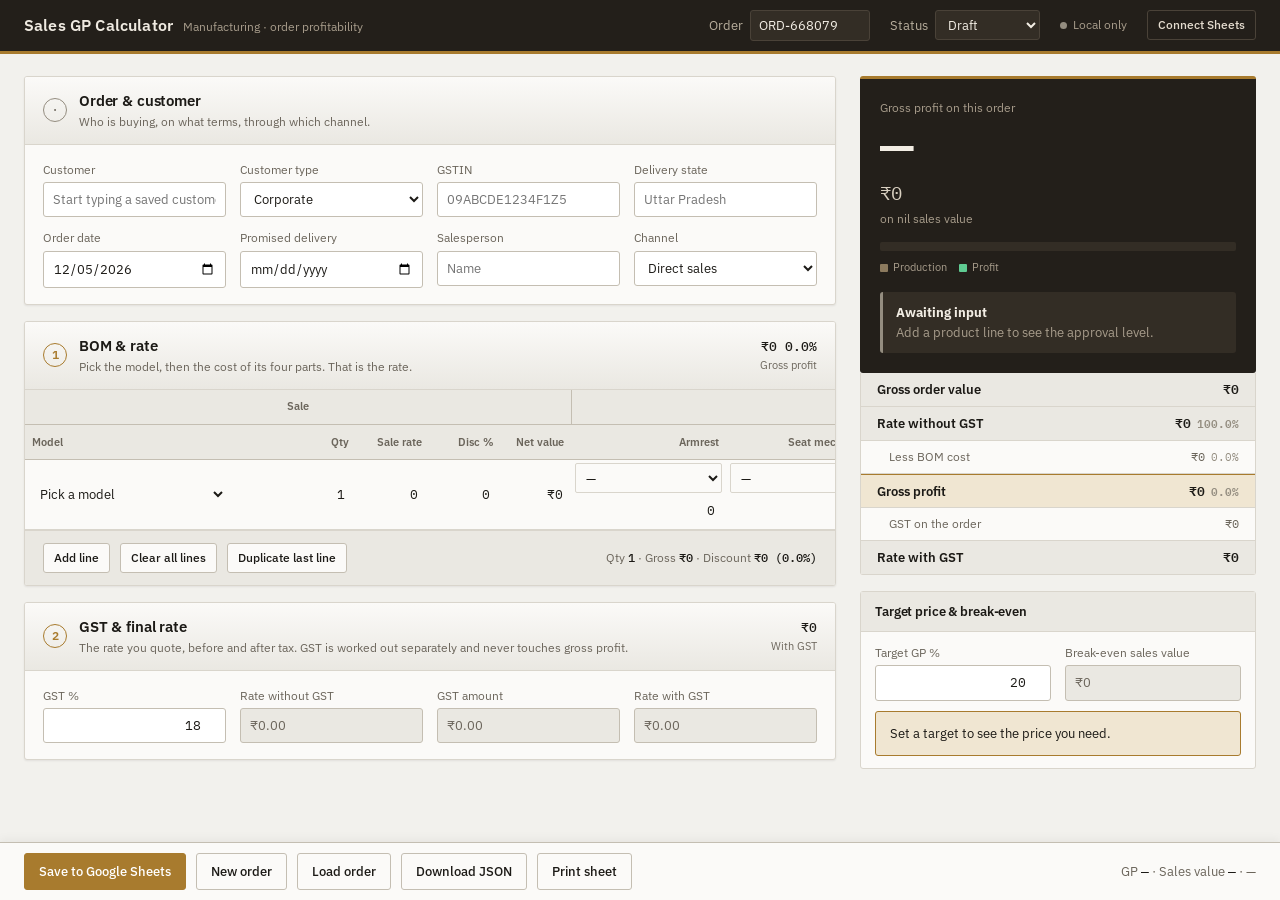
<file: index.html>
<!DOCTYPE html>
<html lang="en">
<head>
<meta charset="utf-8">
<meta name="viewport" content="width=device-width,initial-scale=1">
<title>Sales GP Calculator</title>
<meta name="description" content="Order-level gross profit calculator for furniture manufacturing.">
<link rel="preconnect" href="https://fonts.googleapis.com">
<link rel="preconnect" href="https://fonts.gstatic.com" crossorigin>
<link href="https://fonts.googleapis.com/css2?family=IBM+Plex+Mono:wght@400;500&family=IBM+Plex+Sans:wght@400;500;600&display=swap" rel="stylesheet">
<link rel="stylesheet" href="assets/styles.css?v=4">
</head>
<body>

<header class="masthead">
  <div class="masthead-in">
    <div class="brand">
      <h1>Sales GP Calculator</h1>
      <span id="brandCo">Manufacturing · order profitability</span>
    </div>
    <div class="mast-field">
      <span>Order</span>
      <input id="orderId" placeholder="ORD-0001" style="width:120px">
    </div>
    <div class="mast-field">
      <span>Status</span>
      <select id="orderStatus">
        <option>Draft</option><option>Quoted</option><option>Won</option>
        <option>Lost</option><option>Dispatched</option><option>Closed</option>
      </select>
    </div>
    <div class="conn"><span class="dot" id="connDot"></span><span id="connText">Local only</span></div>
    <button class="btn btn-ghost btn-sm" id="btnConnect">Connect Sheets</button>
  </div>
</header>

<main class="shell">

  <!-- ================= LEFT : the working form ================= -->
  <section>

    <!-- Order & customer -->
    <article class="level">
      <div class="level-head">
        <span class="level-no" style="border-color:var(--ink-3);color:var(--ink-2)">·</span>
        <div><h2>Order &amp; customer</h2><p>Who is buying, on what terms, through which channel.</p></div>
      </div>
      <div class="level-body">
        <div class="grid g4">
          <div class="f"><label for="custName">Customer</label>
            <input id="custName" list="dlCustomers" placeholder="Start typing a saved customer"></div>
          <div class="f"><label for="custType">Customer type</label>
            <select id="custType">
              <option>Corporate</option><option>Dealer</option><option>Retail</option>
              <option>Government / GeM</option><option>PSU</option><option>Export</option><option>Project / OEM</option>
            </select></div>
          <div class="f"><label for="custGstin">GSTIN</label><input id="custGstin" placeholder="09ABCDE1234F1Z5"></div>
          <div class="f"><label for="custState">Delivery state</label><input id="custState" placeholder="Uttar Pradesh"></div>
          <div class="f"><label for="orderDate">Order date</label><input type="date" id="orderDate"></div>
          <div class="f"><label for="deliveryDate">Promised delivery</label><input type="date" id="deliveryDate"></div>
          <div class="f"><label for="salesperson">Salesperson</label><input id="salesperson" placeholder="Name"></div>
          <div class="f"><label for="channel">Channel</label>
            <select id="channel">
              <option>Direct sales</option><option>Dealer network</option><option>GeM tender</option>
              <option>e-Tender</option><option>Marketplace</option><option>Referral</option>
            </select></div>
        </div>
      </div>
    </article>

    <!-- LEVEL 1 -->
    <article class="level">
      <div class="level-head">
        <span class="level-no">1</span>
        <div><h2>BOM &amp; rate</h2><p>Pick the model, then the cost of its four parts. That is the rate.</p></div>
        <div class="level-sum"><span id="sumL1">—</span><small>Gross profit</small></div>
      </div>
      <div class="level-body pad0">
        <div class="tbl-wrap">
          <table class="lines">
            <thead>
              <tr>
                <th colspan="5" class="grp" style="border-left:none">Sale</th>
                <th colspan="4" class="grp">Cost per unit</th>
                <th colspan="4" class="grp">Result</th>
                <th class="grp"></th>
              </tr>
              <tr>
                <th class="l">Model</th>
                <th>Qty</th><th>Sale rate</th><th>Disc %</th><th>Net value</th>
                <th>Armrest</th><th>Seat mechanism</th><th>Base</th><th>Wheels</th>
                <th>Unit cost</th><th>Total cost</th><th>Line GP</th><th>GP %</th>
                <th></th>
              </tr>
            </thead>
            <tbody id="lineBody"></tbody>
          </table>
        </div>
        <div class="lines-foot">
          <button class="btn btn-sm" id="btnAddLine">Add line</button>
          <button class="btn btn-sm" id="btnClearLines">Clear all lines</button>
          <button class="btn btn-sm" id="btnDuplicate">Duplicate last line</button>
          <span class="stat">Qty <b id="ftQty">0</b> · Gross <b id="ftGross">0</b> · Discount <b id="ftDisc">0</b></span>
        </div>
      </div>
    </article>

    <!-- LEVEL 2 -->
    <article class="level">
      <div class="level-head">
        <span class="level-no">2</span>
        <div><h2>GST &amp; final rate</h2><p>The rate you quote, before and after tax. GST is worked out separately and never touches gross profit.</p></div>
        <div class="level-sum"><span id="sumL2">—</span><small>With GST</small></div>
      </div>
      <div class="level-body">
        <div class="grid g4">
          <div class="f"><label for="gstPct">GST %</label><input type="number" id="gstPct" value="18" step="0.01"></div>
          <div class="f f-out"><label>Rate without GST</label><input id="outNoGst" readonly></div>
          <div class="f f-out"><label>GST amount</label><input id="outGst" readonly></div>
          <div class="f f-out"><label>Rate with GST</label><input id="outInvoice" readonly></div>
        </div>
      </div>
    </article>

  </section>

  <!-- ================= RIGHT : live margin panel ================= -->
  <aside class="panel">

    <div class="readout">
      <div class="cap">Gross profit on this order</div>
      <div class="gp-figure" id="gpPct">0.0%</div>
      <div class="gp-abs" id="gpAbs">₹0</div>
      <div class="gp-sub" id="gpSub">on nil sales value</div>

      <div class="fall" id="fall">
        <i style="background:#8C7A5E;width:100%"></i>
      </div>
      <div class="fall-key">
        <span><i style="background:#8C7A5E"></i>Production</span>
        <span><i style="background:#5FCB92"></i>Profit</span>
      </div>

      <div class="verdict" id="verdict">
        <b>Awaiting input</b><span>Add a product line to see the approval level.</span>
      </div>
    </div>

    <div class="ladder" id="ladder"></div>

    <div class="checks">
      <h3>Target price &amp; break-even</h3>
      <div style="padding:12px 14px">
        <div class="grid g2" style="margin-bottom:10px">
          <div class="f"><label for="targetGpPct">Target GP %</label><input type="number" id="targetGpPct" value="20" step="0.5"></div>
          <div class="f f-out"><label>Break-even sales value</label><input id="outBreakeven" readonly></div>
        </div>
        <div class="callout" id="solverNote">Set a target to see the price you need.</div>
      </div>
    </div>

  </aside>
</main>

<div class="actionbar">
  <button class="btn btn-primary" id="btnSave">Save to Google Sheets</button>
  <button class="btn" id="btnNew">New order</button>
  <button class="btn" id="btnLoad">Load order</button>
  <button class="btn" id="btnExport">Download JSON</button>
  <button class="btn" id="btnPrint">Print sheet</button>
  <span class="grow"><span class="live">GP <b id="barGp">—</b> · Sales value <b id="barNsv">—</b> · <span id="barVerdict">—</span></span></span>
</div>

<datalist id="dlCustomers"></datalist>
<div class="toast" id="toast"></div>

<script src="assets/engine.js?v=4"></script>
<script src="assets/config.js?v=4"></script>
<script src="assets/sheets.js?v=4"></script>
<script src="assets/app.js?v=4"></script>
</body>
</html>
</file>
<file: assets/styles.css>
/* ===== Sales GP Calculator — bark, paper, brass ========================== */
:root{
  --bark:#231F1A; --bark-2:#332D25; --bark-3:#4A4238;
  --surface:#F2F1ED; --card:#FBFAF8; --sunken:#EAE8E2;
  --rule:#D9D5CC; --rule-2:#C4BEB2;
  --ink:#1C1A16; --ink-2:#6B655B; --ink-3:#948D80;
  --brass:#A87B2E; --brass-lo:#F0E6D2; --brass-hi:#C79A45;
  --good:#1E7A4C; --good-bg:#E4F0E8;
  --watch:#B0731A; --watch-bg:#FAEEDB;
  --risk:#AE2B22; --risk-bg:#F9E5E3;
  --r:3px; --shadow:0 1px 2px rgba(35,31,26,.08);
  --sans:'IBM Plex Sans',system-ui,-apple-system,Segoe UI,sans-serif;
  --mono:'IBM Plex Mono',ui-monospace,Menlo,monospace;
}
*{box-sizing:border-box}
html{-webkit-text-size-adjust:100%}
body{
  margin:0;background:var(--surface);color:var(--ink);
  font:400 14px/1.5 var(--sans);font-variant-numeric:tabular-nums;
}
h1,h2,h3{margin:0;font-weight:600;letter-spacing:-.01em}
button,input,select,textarea{font:inherit;color:inherit}
:focus-visible{outline:2px solid var(--brass);outline-offset:2px}

/* ---------- masthead ---------- */
.masthead{
  position:sticky;top:0;z-index:60;background:var(--bark);color:#EFEAE1;
  border-bottom:3px solid var(--brass);
}
.masthead-in{
  max-width:1480px;margin:0 auto;padding:10px 24px;
  display:flex;align-items:center;gap:20px;flex-wrap:wrap;
}
.brand{display:flex;align-items:baseline;gap:10px;margin-right:auto}
.brand h1{font-size:16px;letter-spacing:.01em}
.brand span{font-size:12px;color:#A79C8B}
.mast-field{display:flex;align-items:center;gap:7px;font-size:12.5px;color:#B8AE9D}
.mast-field input,.mast-field select{
  background:var(--bark-2);border:1px solid var(--bark-3);color:#F3EEE5;
  border-radius:var(--r);padding:5px 8px;font-size:12.5px;min-width:0;
}
.mast-field input{width:150px}
.conn{display:flex;align-items:center;gap:6px;font-size:12px;color:#A79C8B}
.dot{width:7px;height:7px;border-radius:50%;background:var(--ink-3);flex:none}
.dot.on{background:#4FBF84}.dot.off{background:#C9705F}

/* ---------- buttons ---------- */
.btn{
  border:1px solid var(--rule-2);background:var(--card);border-radius:var(--r);
  padding:8px 14px;cursor:pointer;font-size:13px;font-weight:500;
  transition:background .12s,border-color .12s;
}
.btn:hover{background:var(--sunken)}
.btn-primary{background:var(--brass);border-color:var(--brass);color:#fff}
.btn-primary:hover{background:var(--brass-hi)}
.btn-ghost{background:transparent;border-color:var(--bark-3);color:#E4DCCF}
.btn-ghost:hover{background:var(--bark-2)}
.btn-sm{padding:5px 10px;font-size:12px}
.btn:disabled{opacity:.45;cursor:not-allowed}

/* ---------- shell ---------- */
.shell{max-width:1480px;margin:0 auto;padding:22px 24px 90px;
  display:grid;grid-template-columns:minmax(0,1fr) 396px;gap:24px;align-items:start}

/* ---------- level blocks ---------- */
.level{background:var(--card);border:1px solid var(--rule);border-radius:var(--r);
  margin-bottom:16px;box-shadow:var(--shadow);overflow:hidden}
.level-head{display:flex;align-items:center;gap:12px;padding:13px 18px;
  border-bottom:1px solid var(--rule);background:linear-gradient(var(--card),var(--sunken))}
.level-no{width:24px;height:24px;flex:none;border:1px solid var(--brass);color:var(--brass);
  border-radius:50%;display:grid;place-items:center;font-size:12px;font-weight:600}
.level-head h2{font-size:14.5px}
.level-head p{margin:1px 0 0;font-size:12px;color:var(--ink-2)}
.level-sum{margin-left:auto;font-family:var(--mono);font-size:13px;font-weight:500;text-align:right}
.level-sum small{display:block;font-family:var(--sans);font-size:11px;color:var(--ink-2);font-weight:400}
.level-body{padding:16px 18px}
.level-body.pad0{padding:0}

/* ---------- form grid ---------- */
.grid{display:grid;gap:12px 14px}
.g2{grid-template-columns:repeat(2,minmax(0,1fr))}
.g3{grid-template-columns:repeat(3,minmax(0,1fr))}
.g4{grid-template-columns:repeat(4,minmax(0,1fr))}
.f{display:flex;flex-direction:column;gap:4px;min-width:0}
.f label{font-size:11.5px;color:var(--ink-2)}
.f input,.f select{
  border:1px solid var(--rule-2);border-radius:var(--r);padding:7px 9px;
  background:#fff;width:100%;font-size:13px;
}
.f input[type=number]{font-family:var(--mono);text-align:right}
.f input:hover,.f select:hover{border-color:var(--ink-3)}
.f .hint{font-size:11px;color:var(--ink-3)}
.f-out input{background:var(--sunken);color:var(--ink-2)}
.split{display:grid;grid-template-columns:1fr 96px;gap:6px}
.subhead{font-size:11.5px;font-weight:600;color:var(--ink-2);
  padding-bottom:5px;margin:4px 0 10px;border-bottom:1px solid var(--rule)}
.subhead:not(:first-child){margin-top:20px}

/* ---------- line-item table ---------- */
.tbl-wrap{overflow-x:auto}
table.lines{width:100%;border-collapse:collapse;font-size:12.5px;min-width:1560px}
td.part{min-width:150px}
td.part select{margin-bottom:2px}
td.part select:not(:focus):not(:hover){border-color:var(--rule)}
table.lines th{
  text-align:right;font-weight:600;font-size:11px;color:var(--ink-2);
  padding:9px 7px;border-bottom:1px solid var(--rule-2);background:var(--sunken);
  position:sticky;top:0;white-space:nowrap;
}
table.lines th:first-child,table.lines th.l{text-align:left}
table.lines td{padding:3px 4px;border-bottom:1px solid var(--rule);vertical-align:middle}
table.lines tbody tr:hover{background:#FDFCFA}
table.lines input,table.lines select{
  border:1px solid transparent;background:transparent;border-radius:2px;
  padding:5px 6px;width:100%;font-size:12.5px;
}
table.lines input:hover,table.lines select:hover{border-color:var(--rule-2);background:#fff}
table.lines input:focus,table.lines select:focus{background:#fff;border-color:var(--brass)}
table.lines input[type=number]{font-family:var(--mono);text-align:right;appearance:textfield;-moz-appearance:textfield}
table.lines input[type=number]::-webkit-outer-spin-button,
table.lines input[type=number]::-webkit-inner-spin-button{-webkit-appearance:none;margin:0}
.cell-out{font-family:var(--mono);text-align:right;padding-right:8px!important;white-space:nowrap}
.grp{background:var(--sunken)!important;font-size:10.5px!important;
  color:var(--ink-2)!important;text-align:center!important;border-left:1px solid var(--rule-2)}
.w-xs,.w-s,.w-m,.w-l{width:100%}
/* the generic `table.lines input` rule wins on specificity, so size the column,
   not the input */
table.lines thead tr:last-child th:nth-child(1){min-width:206px}
table.lines thead tr:last-child th:nth-child(2){min-width:124px}
table.lines thead tr:last-child th:nth-child(n+3):nth-child(-n+5){min-width:70px}
table.lines thead tr:last-child th:nth-child(6){min-width:98px}
table.lines thead tr:last-child th:nth-child(n+7):nth-child(-n+13){min-width:82px}
table.lines thead tr:last-child th:nth-child(n+14):nth-child(-n+17){min-width:70px}
table.lines thead tr:last-child th:nth-child(n+18):nth-child(-n+21){min-width:96px}
.x-btn{border:none;background:none;color:var(--ink-3);cursor:pointer;
  font-size:16px;line-height:1;padding:4px 7px;border-radius:2px}
.x-btn:hover{color:var(--risk);background:var(--risk-bg)}
tr.under td{background:var(--risk-bg)}

.lines-foot{display:flex;gap:10px;align-items:center;padding:12px 18px;
  border-top:1px solid var(--rule);background:var(--sunken);flex-wrap:wrap}
.lines-foot .stat{font-size:12px;color:var(--ink-2);margin-left:auto}
.lines-foot .stat b{font-family:var(--mono);color:var(--ink);font-weight:500}

/* ---------- margin panel (the hero) ---------- */
.panel{position:sticky;top:70px}
.readout{background:var(--bark);color:#F2EDE4;border-radius:var(--r);
  padding:20px;border-top:3px solid var(--brass)}
.readout .cap{font-size:11.5px;color:#A79C8B;margin-bottom:2px}
.gp-figure{
  font-family:var(--mono);font-size:56px;line-height:.98;font-weight:500;
  letter-spacing:-.03em;transition:color .35s ease;color:#F2EDE4;
}
.gp-figure.good{color:#5FCB92}.gp-figure.watch{color:#E8B457}.gp-figure.risk{color:#F08A7C}
.gp-abs{font-family:var(--mono);font-size:19px;margin-top:6px;color:#D9D0C1}
.gp-sub{font-size:12px;color:#A79C8B;margin-top:3px}
.verdict{margin-top:16px;padding:11px 13px;border-radius:var(--r);
  background:var(--bark-2);border-left:3px solid var(--ink-3);font-size:12.5px}
.verdict.good{border-left-color:#4FBF84}
.verdict.watch{border-left-color:#E8B457}
.verdict.risk{border-left-color:#F08A7C}
.verdict b{display:block;font-size:13px;margin-bottom:1px;color:#F2EDE4}
.verdict span{color:#A79C8B}

/* waterfall */
.fall{margin-top:14px;display:flex;height:9px;border-radius:2px;overflow:hidden;background:var(--bark-2)}
.fall i{display:block;height:100%}
.fall-key{display:flex;flex-wrap:wrap;gap:4px 12px;margin-top:8px;font-size:11px;color:#A79C8B}
.fall-key span{display:flex;align-items:center;gap:5px}
.fall-key i{width:8px;height:8px;border-radius:1px;flex:none}

/* ladder */
.ladder{background:var(--card);border:1px solid var(--rule);border-top:none;
  border-radius:0 0 var(--r) var(--r)}
.rung{display:flex;justify-content:space-between;gap:10px;padding:7px 16px;
  font-size:12.5px;border-bottom:1px solid var(--rule)}
.rung:last-child{border-bottom:none}
.rung .v{font-family:var(--mono);white-space:nowrap}
.rung.minor{color:var(--ink-2);padding-left:28px;font-size:12px}
.rung.step{font-weight:600;background:var(--sunken)}
.rung.total{font-weight:600;background:var(--brass-lo);border-top:1px solid var(--brass)}
.rung .pc{color:var(--ink-3);font-size:11px;margin-left:6px}

/* checks */
.checks{margin-top:16px;background:var(--card);border:1px solid var(--rule);border-radius:var(--r)}
.checks h3{font-size:12.5px;padding:10px 14px;border-bottom:1px solid var(--rule);background:var(--sunken)}
.check{display:flex;gap:9px;padding:9px 14px;font-size:12px;border-bottom:1px solid var(--rule)}
.check:last-child{border-bottom:none}
.check i{width:5px;border-radius:3px;flex:none;background:var(--ink-3)}
.check.error i{background:var(--risk)}.check.warn i{background:var(--watch)}.check.info i{background:var(--brass)}
.check.ok{color:var(--good)}

/* ---------- what-if ---------- */
.whatif{padding:4px 0}
.slider{display:grid;grid-template-columns:132px minmax(0,1fr) 60px;gap:10px;align-items:center;margin-bottom:11px}
.slider label{font-size:12px;color:var(--ink-2)}
.slider input[type=range]{width:100%;accent-color:var(--brass)}
.slider output{font-family:var(--mono);font-size:12px;text-align:right;color:var(--ink)}
.whatif-out{display:grid;grid-template-columns:repeat(3,1fr);gap:1px;background:var(--rule);
  border:1px solid var(--rule);border-radius:var(--r);overflow:hidden;margin-top:6px}
.whatif-out div{background:var(--card);padding:10px 12px}
.whatif-out span{display:block;font-size:11px;color:var(--ink-2)}
.whatif-out b{font-family:var(--mono);font-size:16px;font-weight:500}

/* ---------- misc ---------- */
.callout{background:var(--brass-lo);border:1px solid var(--brass);border-radius:var(--r);
  padding:12px 14px;font-size:12.5px;line-height:1.55}
.callout b{font-family:var(--mono)}
.toast{position:fixed;left:50%;bottom:26px;transform:translateX(-50%) translateY(120%);
  background:var(--bark);color:#F2EDE4;padding:11px 18px;border-radius:var(--r);
  font-size:13px;box-shadow:0 6px 20px rgba(35,31,26,.28);z-index:200;
  opacity:0;visibility:hidden;pointer-events:none;
  transition:transform .28s cubic-bezier(.2,.9,.3,1),opacity .2s;max-width:min(90vw,520px)}
.toast.show{transform:translateX(-50%) translateY(0);opacity:1;visibility:visible}
.toast.err{background:var(--risk)}
.pos{color:var(--good)}.neg{color:var(--risk)}
.actionbar{position:fixed;left:0;right:0;bottom:0;z-index:55;background:var(--card);
  border-top:1px solid var(--rule-2);padding:10px 24px;display:flex;gap:10px;align-items:center;
  box-shadow:0 -2px 10px rgba(35,31,26,.06)}
.actionbar .grow{margin-left:auto;display:flex;gap:10px}
.actionbar .live{font-size:12.5px;color:var(--ink-2)}
.actionbar .live b{font-family:var(--mono);color:var(--ink)}

@media (max-width:1180px){
  .shell{grid-template-columns:minmax(0,1fr)}
  .panel{position:static}
  .g4{grid-template-columns:repeat(2,minmax(0,1fr))}
  .g3{grid-template-columns:repeat(2,minmax(0,1fr))}
}
@media (max-width:640px){
  .shell{padding:16px 12px 96px}
  .masthead-in{padding:10px 12px;gap:12px}
  .brand{width:100%;gap:8px}
  .brand h1{font-size:15px}
  .brand span{display:none}
  .actionbar .btn{flex:1 1 auto;padding:8px 10px}
  .actionbar .grow{width:100%;margin-left:0}
  .g2,.g3,.g4{grid-template-columns:minmax(0,1fr)}
  .gp-figure{font-size:46px}
  .actionbar{padding:10px 12px;flex-wrap:wrap}
  .whatif-out{grid-template-columns:1fr}
}
@media (prefers-reduced-motion:reduce){
  *{transition:none!important;animation:none!important}
}
@media print{
  .masthead,.actionbar,.whatif,.x-btn,.lines-foot .btn{display:none}
  body{background:#fff}.shell{grid-template-columns:1fr}
  .readout{background:#fff;color:#000;border:1px solid #000}
  .gp-figure{color:#000!important}
}
</file>
